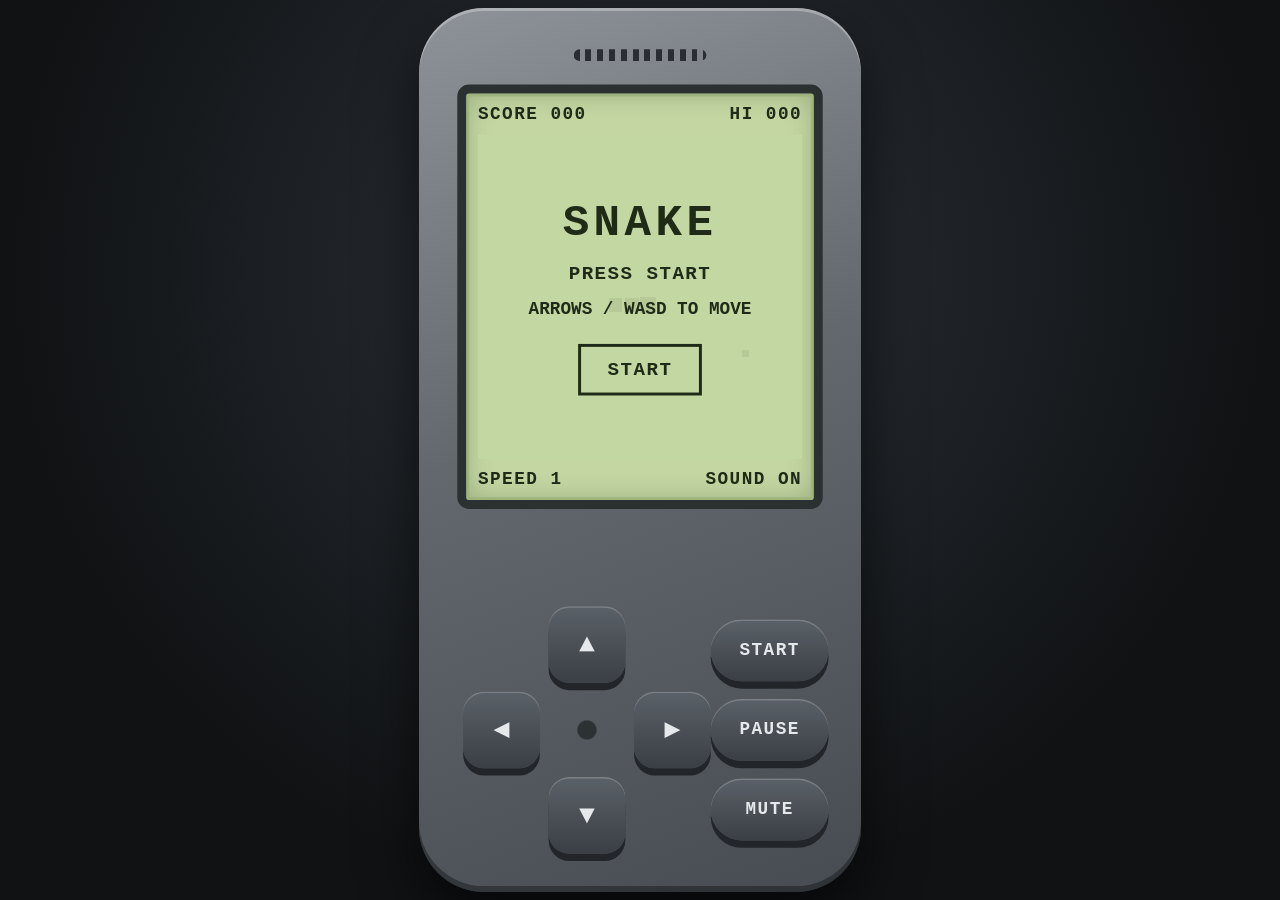
<file: snakegame1.html>
<!DOCTYPE html>
<html lang="en">
<head>
<meta charset="UTF-8" />
<meta name="viewport" content="width=device-width, initial-scale=1, viewport-fit=cover" />
<title>Snake</title>
<style>
  /* ================= Theme tokens (monochrome green LCD) ================= */
  :root {
    --lcd-bg: #c4d7a2;     /* light green backlit background */
    --lcd-ink: #1f2a17;    /* dark "pixels" */
    --lcd-edge: #2b3130;   /* black bezel around the screen */
    --body-top: #8d9399;   /* grey handset shell gradient */
    --body-mid: #62686e;
    --body-bot: #474c52;
    --key-top: #5b6168;    /* keypad gradient */
    --key-bot: #3a3f45;
    --key-shadow: #22262a;
    --key-ink: #e6e9ec;
  }

  * { box-sizing: border-box; }

  html, body {
    margin: 0;
    height: 100%;
    overflow: hidden;                       /* the scaled device always fits, no scrolling */
    background: radial-gradient(circle at 50% 30%, #2c3238, #101214 70%);
    -webkit-tap-highlight-color: transparent;
    -webkit-user-select: none;
    user-select: none;
    font-family: "Courier New", Courier, monospace;
  }

  body { display: flex; align-items: center; justify-content: center; }

  /* Wrapper JS sizes to the scaled handset so the page centres it correctly */
  #stage { position: relative; }

  /* The handset is designed at 300 x 600 px and scaled to fit the viewport (see fit() in script) */
  #device {
    position: absolute; left: 0; top: 0;
    width: 300px; height: 600px;
    transform-origin: 0 0;
    display: flex; flex-direction: column; align-items: center;
    padding: 28px 26px 26px;
    border-radius: 44px;
    background: linear-gradient(160deg, var(--body-top) 0%, var(--body-mid) 45%, var(--body-bot) 100%);
    box-shadow:
      inset 0 2px 0 rgba(255,255,255,.3),
      inset 0 -4px 0 rgba(0,0,0,.35),
      0 18px 40px rgba(0,0,0,.6);
  }

  .speaker {
    width: 90px; height: 8px; border-radius: 4px;
    background: repeating-linear-gradient(90deg, #2a2e32 0 4px, transparent 4px 8px);
  }

  /* ---------- LCD screen ---------- */
  .lcd {
    width: 100%;
    margin-top: 16px;
    background: var(--lcd-bg);
    border: 6px solid var(--lcd-edge);
    border-radius: 8px;
    padding: 6px 8px;
    box-shadow: inset 0 0 0 2px #9fb37c, inset 0 0 18px rgba(0,0,0,.22);
  }

  .hud, .lcd-foot {
    display: flex; justify-content: space-between;
    height: 16px; line-height: 16px;
    color: var(--lcd-ink);
    font-size: 12px; font-weight: bold; letter-spacing: 1px;
  }

  /* Game area: 220 x 220 px (20 x 20 cells of 11 px) */
  .field {
    position: relative;
    width: 220px; height: 220px;
    margin: 6px auto;
    touch-action: none;                     /* stop the browser scrolling/zooming on swipes */
  }

  canvas {
    display: block;
    width: 220px; height: 220px;
    image-rendering: pixelated;
  }

  .overlay {
    position: absolute; inset: 0;
    display: flex; flex-direction: column;
    align-items: center; justify-content: center;
    gap: 10px; padding: 12px;
    background: rgba(196, 215, 162, .92);
    color: var(--lcd-ink);
    text-align: center;
  }
  .overlay[hidden] { display: none; }
  .ov-title { margin: 0; font-size: 30px; font-weight: 900; letter-spacing: 3px; }
  .ov-text  { margin: 0; font-size: 13px; font-weight: bold; letter-spacing: 1px; }
  .ov-sub   { margin: 0; font-size: 12px; font-weight: bold; min-height: 14px; }
  .blink    { animation: blink 1s steps(1, end) infinite; }
  @keyframes blink { 50% { opacity: 0; } }

  .ov-btn {
    margin-top: 6px;
    padding: 8px 18px;
    background: transparent;
    color: var(--lcd-ink);
    border: 2px solid var(--lcd-ink);
    font: bold 13px "Courier New", monospace;
    letter-spacing: 1px;
    cursor: pointer;
  }
  .ov-btn[hidden] { display: none; }

  /* ---------- Keypad ---------- */
  .keypad {
    width: 100%;
    margin-top: auto;                       /* pushes keypad to the bottom of the handset */
    display: flex; justify-content: space-between; align-items: center;
    padding: 0 4px;
  }

  .dpad {
    display: grid;
    grid-template-columns: repeat(3, 52px);
    grid-template-rows: repeat(3, 52px);
    gap: 6px;
  }

  .key {
    display: flex; align-items: center; justify-content: center;
    border: 0; border-radius: 14px;
    background: linear-gradient(180deg, var(--key-top), var(--key-bot));
    color: var(--key-ink);
    font: bold 18px/1 "Courier New", monospace;
    box-shadow: 0 5px 0 var(--key-shadow), inset 0 1px 0 rgba(255,255,255,.2);
    cursor: pointer;
    touch-action: manipulation;
    -webkit-touch-callout: none;
  }
  .key:active, .key.pressed {
    transform: translateY(4px);
    box-shadow: 0 1px 0 var(--key-shadow), inset 0 1px 0 rgba(255,255,255,.2);
  }
  .key:focus-visible { outline: 2px solid #9fd0ff; outline-offset: 2px; }

  .dpad .key[data-dir="up"]    { grid-column: 2; grid-row: 1; }
  .dpad .key[data-dir="left"]  { grid-column: 1; grid-row: 2; }
  .dpad .key[data-dir="right"] { grid-column: 3; grid-row: 2; }
  .dpad .key[data-dir="down"]  { grid-column: 2; grid-row: 3; }
  .dpad .hub {
    grid-column: 2; grid-row: 2;
    border-radius: 50%;
    background: radial-gradient(circle, #2c3134 0 6px, transparent 7px);
  }

  .actions { display: flex; flex-direction: column; gap: 12px; }
  .actions .key {
    width: 80px; height: 42px;
    border-radius: 21px;
    font-size: 12px; letter-spacing: 1px;
  }
</style>
</head>
<body>

<div id="stage">
  <div id="device">
    <div class="speaker"></div>

    <!-- Screen -->
    <div class="lcd">
      <div class="hud">
        <span id="score">SCORE 000</span>
        <span id="hi">HI 000</span>
      </div>

      <div class="field" id="field">
        <canvas id="canvas" width="220" height="220" aria-label="Snake game area"></canvas>

        <!-- Start / pause / game-over messages sit on top of the canvas -->
        <div class="overlay" id="overlay">
          <h1 class="ov-title" id="ovTitle">SNAKE</h1>
          <p class="ov-text" id="ovText">PRESS START</p>
          <p class="ov-sub" id="ovSub"></p>
          <button class="ov-btn" id="ovBtn" type="button">START</button>
        </div>
      </div>

      <div class="lcd-foot">
        <span id="speed">SPEED 1</span>
        <span id="soundState">SOUND ON</span>
      </div>
    </div>

    <!-- Keypad -->
    <div class="keypad">
      <div class="dpad">
        <button class="key" data-dir="up"    type="button" aria-label="Up">&#9650;</button>
        <button class="key" data-dir="left"  type="button" aria-label="Left">&#9664;</button>
        <div class="hub"></div>
        <button class="key" data-dir="right" type="button" aria-label="Right">&#9654;</button>
        <button class="key" data-dir="down"  type="button" aria-label="Down">&#9660;</button>
      </div>

      <div class="actions">
        <button class="key" id="startBtn" type="button">START</button>
        <button class="key" id="pauseBtn" type="button">PAUSE</button>
        <button class="key" id="muteBtn"  type="button">MUTE</button>
      </div>
    </div>
  </div>
</div>

<script>
/*
 * SNAKE - Nokia-style single-file game
 * ------------------------------------
 * Plain HTML/CSS/JS, no external resources, works offline.
 *  - Grid-based movement on a 20x20 board drawn on a <canvas>.
 *  - Fixed-step game loop driven by requestAnimationFrame (stopped when not playing).
 *  - Keyboard (arrows / WASD / Space / Enter / P / M), on-screen keypad and swipes.
 *  - High score stored in localStorage. Sound via Web Audio API, with mute toggle.
 */
(() => {
  'use strict';

  // ======================= Configuration =======================
  const COLS = 20, ROWS = 20, CELL = 11;     // board size in cells, pixels per cell
  const START_LEN = 3;                       // snake length at the start
  const START_TICK = 200;                    // ms per move at level 1 (slow enough to start)
  const TICK_STEP = 8;                       // ms faster per speed level
  const MIN_TICK = 90;                       // sensible maximum speed (ms per move)
  const POINTS_PER_LEVEL = 5;                // speed goes up every 5 points
  const SWIPE_MIN = 24;                      // px of movement to count as a swipe
  const OVER_GUARD_MS = 350;                 // ignore restart input right after game over
  const HI_KEY = 'snake-nokia-hi';
  const MUTE_KEY = 'snake-nokia-muted';

  const LCD_BG = '#c4d7a2';                  // must match --lcd-bg in the CSS
  const LCD_INK = '#1f2a17';                 // must match --lcd-ink in the CSS

  const DIRS = {
    up:    { x: 0,  y: -1 },
    down:  { x: 0,  y: 1 },
    left:  { x: -1, y: 0 },
    right: { x: 1,  y: 0 },
  };
  const KEY_DIRS = {
    ArrowUp: 'up', w: 'up', W: 'up',
    ArrowDown: 'down', s: 'down', S: 'down',
    ArrowLeft: 'left', a: 'left', A: 'left',
    ArrowRight: 'right', d: 'right', D: 'right',
  };

  const GAME = { IDLE: 'idle', PLAYING: 'playing', PAUSED: 'paused', OVER: 'over' };

  // ======================= DOM references =======================
  const $ = (id) => document.getElementById(id);
  const ui = {
    stage: $('stage'), device: $('device'), canvas: $('canvas'), field: $('field'),
    overlay: $('overlay'), ovTitle: $('ovTitle'), ovText: $('ovText'), ovSub: $('ovSub'), ovBtn: $('ovBtn'),
    score: $('score'), hi: $('hi'), speed: $('speed'), soundState: $('soundState'),
    startBtn: $('startBtn'), pauseBtn: $('pauseBtn'), muteBtn: $('muteBtn'),
  };
  const ctx = ui.canvas.getContext('2d');

  // ======================= State =======================
  let state = GAME.IDLE;
  let snake = [];          // array of {x, y}; index 0 is the head
  let dir = DIRS.right;    // direction applied on the last move
  let queue = [];          // buffered turns (max 2) so quick key presses are not lost
  let food = null;         // {x, y}
  let score = 0;
  let hi = loadHi();
  let muted = loadMuted();
  let newHigh = false;
  let won = false;
  let rafId = 0;
  let lastTs = 0;          // timestamp of the previous animation frame
  let acc = 0;             // time accumulated towards the next move
  let overAt = 0;          // when the last game ended (for the restart guard)

  // ======================= Storage helpers (never throw) =======================
  function storageGet(key) {
    try { return window.localStorage.getItem(key); } catch (e) { return null; }
  }
  function storageSet(key, value) {
    try { window.localStorage.setItem(key, value); } catch (e) { /* storage blocked: ignore */ }
  }
  function loadHi() {
    const n = parseInt(storageGet(HI_KEY), 10);
    return Number.isFinite(n) && n > 0 ? n : 0;
  }
  function loadMuted() {
    return storageGet(MUTE_KEY) === '1';
  }

  // ======================= Sound (Web Audio API) =======================
  let audioCtx = null;

  // Browsers only allow audio after a user gesture, so create/resume it on first input.
  function ensureAudio() {
    try {
      if (!audioCtx) {
        const AC = window.AudioContext || window.webkitAudioContext;
        if (!AC) return;
        audioCtx = new AC();
      }
      if (audioCtx.state === 'suspended') audioCtx.resume();
    } catch (e) {
      audioCtx = null;
    }
  }

  // Short square-wave beep with a quick fade-out.
  function beep(freq, dur, when = 0, vol = 0.07) {
    if (muted || !audioCtx || audioCtx.state !== 'running') return;
    const t = audioCtx.currentTime + when;
    const osc = audioCtx.createOscillator();
    const gain = audioCtx.createGain();
    osc.type = 'square';
    osc.frequency.setValueAtTime(freq, t);
    gain.gain.setValueAtTime(vol, t);
    gain.gain.exponentialRampToValueAtTime(0.0001, t + dur);
    osc.connect(gain);
    gain.connect(audioCtx.destination);
    osc.start(t);
    osc.stop(t + dur + 0.02);
  }
  const sfxEat = () => beep(880, 0.07);
  const sfxGameOver = () => { beep(330, 0.14, 0); beep(247, 0.14, 0.15); beep(165, 0.35, 0.30); };

  // ======================= Board logic =======================
  const level = () => Math.floor(score / POINTS_PER_LEVEL);
  const tickMs = () => Math.max(MIN_TICK, START_TICK - level() * TICK_STEP);

  // Place food on a random empty cell. Returns false if the board is full.
  function placeFood() {
    const taken = new Set(snake.map((p) => p.y * COLS + p.x));
    const free = [];
    for (let i = 0; i < COLS * ROWS; i++) {
      if (!taken.has(i)) free.push(i);
    }
    if (free.length === 0) { food = null; return false; }
    const idx = free[Math.floor(Math.random() * free.length)];
    food = { x: idx % COLS, y: Math.floor(idx / COLS) };
    return true;
  }

  // Reset snake, direction and food to the starting position.
  function resetBoard() {
    const midX = Math.floor(COLS / 2), midY = Math.floor(ROWS / 2);
    snake = [];
    for (let i = 0; i < START_LEN; i++) snake.push({ x: midX - i, y: midY });
    dir = DIRS.right;
    queue = [];
    placeFood();
  }

  // Queue a direction change. Ignores reversals and repeats of the current heading.
  function turn(name) {
    if (state !== GAME.PLAYING) return;
    const next = DIRS[name];
    if (!next) return;
    const last = queue.length ? queue[queue.length - 1] : dir;
    if (next.x === last.x && next.y === last.y) return;     // same direction
    if (next.x === -last.x && next.y === -last.y) return;   // would reverse into the body
    if (queue.length < 2) queue.push(next);
  }

  // Advance the snake by one cell.
  function step() {
    if (queue.length) dir = queue.shift();

    const head = snake[0];
    const nx = head.x + dir.x;
    const ny = head.y + dir.y;
    const eating = food && nx === food.x && ny === food.y;

    // When not eating, the tail moves away this tick, so it is safe to move into it.
    const body = eating ? snake : snake.slice(0, -1);
    const hitWall = nx < 0 || ny < 0 || nx >= COLS || ny >= ROWS;
    const hitSelf = body.some((p) => p.x === nx && p.y === ny);
    if (hitWall || hitSelf) { endGame(false); return; }

    snake.unshift({ x: nx, y: ny });
    if (eating) {
      score++;
      sfxEat();
      updateHud();
      if (!placeFood()) { endGame(true); }   // board completely filled
    } else {
      snake.pop();
    }
  }

  // ======================= Game flow =======================
  function startGame() {
    ensureAudio();
    cancelAnimationFrame(rafId);
    resetBoard();
    score = 0;
    newHigh = false;
    won = false;
    state = GAME.PLAYING;
    lastTs = 0;
    acc = 0;
    hideOverlay();
    updateHud();
    rafId = requestAnimationFrame(frame);
  }

  function endGame(didWin) {
    state = GAME.OVER;
    won = didWin;
    cancelAnimationFrame(rafId);            // stop the loop
    rafId = 0;
    overAt = performance.now();
    newHigh = score > 0 && score > hi;
    if (newHigh) {
      hi = score;
      storageSet(HI_KEY, String(hi));
    }
    sfxGameOver();
    updateHud();
    render();
    showOverlay({
      title: won ? 'YOU WIN!' : 'GAME OVER',
      text: 'SCORE: ' + score,
      sub: newHigh ? 'NEW HIGH SCORE!' : 'HIGH SCORE: ' + hi,
      btn: 'RESTART',
    });
  }

  function pauseGame() {
    if (state !== GAME.PLAYING) return;
    state = GAME.PAUSED;
    cancelAnimationFrame(rafId);
    rafId = 0;
    render();
    showOverlay({ title: 'PAUSED', text: 'PRESS P TO RESUME', sub: '', btn: 'RESUME' });
  }

  function resumeGame() {
    if (state !== GAME.PAUSED) return;
    state = GAME.PLAYING;
    lastTs = 0;
    acc = 0;
    hideOverlay();
    rafId = requestAnimationFrame(frame);
  }

  function togglePause() {
    if (state === GAME.PLAYING) pauseGame();
    else if (state === GAME.PAUSED) resumeGame();
  }

  // Used by the START key, the overlay button and tap: start, restart or resume.
  function primaryAction() {
    if (state === GAME.IDLE) startGame();
    else if (state === GAME.OVER) {
      if (performance.now() - overAt > OVER_GUARD_MS) startGame();
    } else if (state === GAME.PAUSED) resumeGame();
  }

  function toggleMute() {
    muted = !muted;
    storageSet(MUTE_KEY, muted ? '1' : '0');
    updateHud();
  }

  // ======================= Main loop =======================
  // Fixed-step loop: accumulate real time and perform as many moves as are due.
  function frame(ts) {
    if (state !== GAME.PLAYING) { rafId = 0; return; }
    if (!lastTs) lastTs = ts;
    acc += Math.min(ts - lastTs, 250);      // clamp so a backgrounded tab does not burst moves
    lastTs = ts;

    while (state === GAME.PLAYING && acc >= tickMs()) {
      acc -= tickMs();
      step();
    }

    render(ts);
    // Keep looping only while the game is running; otherwise the loop has stopped.
    rafId = state === GAME.PLAYING ? requestAnimationFrame(frame) : 0;
  }

  // ======================= Rendering =======================
  // Draws one square "pixel block" at board cell (x, y), inset by `inset` pixels.
  function drawBlock(x, y, inset) {
    ctx.fillRect(x * CELL + inset, y * CELL + inset, CELL - inset * 2, CELL - inset * 2);
  }

  function render(ts = performance.now()) {
    ctx.fillStyle = LCD_BG;
    ctx.fillRect(0, 0, COLS * CELL, ROWS * CELL);
    ctx.fillStyle = LCD_INK;

    // Food: a small square that blinks while the game is running
    if (food && (state !== GAME.PLAYING || Math.floor(ts / 200) % 2 === 0)) {
      drawBlock(food.x, food.y, 3);
    }

    // Snake: solid head, slightly smaller body blocks with a 1px gap
    snake.forEach((p, i) => drawBlock(p.x, p.y, i === 0 ? 0 : 1));
  }

  function pad3(n) { return String(n).padStart(3, '0'); }

  function updateHud() {
    ui.score.textContent = 'SCORE ' + pad3(score);
    ui.hi.textContent = 'HI ' + pad3(hi);
    ui.speed.textContent = 'SPEED ' + (level() + 1);
    ui.soundState.textContent = muted ? 'SOUND OFF' : 'SOUND ON';
    ui.muteBtn.textContent = muted ? 'UNMUTE' : 'MUTE';
  }

  // Show the overlay with a title, text, sub-line and optional button.
  function showOverlay({ title, text, sub = '', btn = '', blink = false }) {
    ui.ovTitle.textContent = title;
    ui.ovText.textContent = text;
    ui.ovText.classList.toggle('blink', blink);
    ui.ovSub.textContent = sub;
    ui.ovBtn.hidden = !btn;
    ui.ovBtn.textContent = btn;
    ui.overlay.hidden = false;
  }

  function hideOverlay() {
    ui.overlay.hidden = true;
  }

  function showIdleScreen() {
    showOverlay({
      title: 'SNAKE',
      text: 'PRESS START',
      sub: 'ARROWS / WASD TO MOVE',
      btn: 'START',
      blink: true,
    });
  }

  // ======================= Input =======================
  // Keyboard
  document.addEventListener('keydown', (e) => {
    ensureAudio();
    const key = e.key;

    if (KEY_DIRS[key]) {
      e.preventDefault();                   // stop arrows/space from scrolling
      turn(KEY_DIRS[key]);
      return;
    }
    if (key === ' ' || key === 'Enter') {
      e.preventDefault();                   // also stops a focused button from being clicked twice
      if (!e.repeat) {
        if (state === GAME.PLAYING) return;
        primaryAction();
      }
      return;
    }
    if (key === 'p' || key === 'P') { e.preventDefault(); togglePause(); return; }
    if (key === 'm' || key === 'M') { toggleMute(); }
  });

  // Stop Space/Enter from triggering button clicks on keyup as well
  document.addEventListener('keyup', (e) => {
    if (e.key === ' ' || e.key === 'Enter') e.preventDefault();
  });

  // On-screen directional keys: respond on press for fast thumb response
  document.querySelectorAll('.key[data-dir]').forEach((btn) => {
    const release = () => btn.classList.remove('pressed');
    btn.addEventListener('pointerdown', (e) => {
      e.preventDefault();
      ensureAudio();
      btn.classList.add('pressed');
      turn(btn.dataset.dir);
    });
    btn.addEventListener('pointerup', release);
    btn.addEventListener('pointerleave', release);
    btn.addEventListener('pointercancel', release);
  });

  // Action buttons
  ui.startBtn.addEventListener('click', () => { ensureAudio(); primaryAction(); });
  ui.pauseBtn.addEventListener('click', () => { ensureAudio(); togglePause(); });
  ui.muteBtn.addEventListener('click', () => { ensureAudio(); toggleMute(); });
  ui.ovBtn.addEventListener('click', () => { ensureAudio(); primaryAction(); });

  // Swipes (and taps to start) on the game area
  let touchStart = null;
  ui.field.addEventListener('touchstart', (e) => {
    const t = e.changedTouches[0];
    touchStart = { x: t.clientX, y: t.clientY };
    ensureAudio();
  }, { passive: true });

  ui.field.addEventListener('touchend', (e) => {
    if (!touchStart) return;
    const t = e.changedTouches[0];
    const dx = t.clientX - touchStart.x;
    const dy = t.clientY - touchStart.y;
    touchStart = null;
    const ax = Math.abs(dx), ay = Math.abs(dy);
    if (Math.max(ax, ay) < SWIPE_MIN) {
      // A tap (not a swipe) starts/restarts when a menu is showing
      if (state !== GAME.PLAYING) primaryAction();
      return;
    }
    if (ax > ay) turn(dx > 0 ? 'right' : 'left');
    else turn(dy > 0 ? 'down' : 'up');
  }, { passive: true });

  // Pause automatically when the tab is hidden
  document.addEventListener('visibilitychange', () => {
    if (document.hidden && state === GAME.PLAYING) pauseGame();
  });

  // ======================= Fit to screen =======================
  // The handset is 300x600 px; scale it so the whole thing fits the viewport.
  function fit() {
    const W = 300, H = 600, GUTTER = 16;
    const vw = window.innerWidth, vh = window.innerHeight;
    const s = Math.min((vw - GUTTER) / W, (vh - GUTTER) / H, 2.5);
    ui.stage.style.width = W * s + 'px';
    ui.stage.style.height = H * s + 'px';
    ui.device.style.transform = 'scale(' + s + ')';
  }
  window.addEventListener('resize', fit);
  window.addEventListener('orientationchange', fit);

  // ======================= Init =======================
  muted = loadMuted();
  fit();
  resetBoard();
  updateHud();
  render();
  showIdleScreen();
})();
</script>
</body>
</html>
</file>
